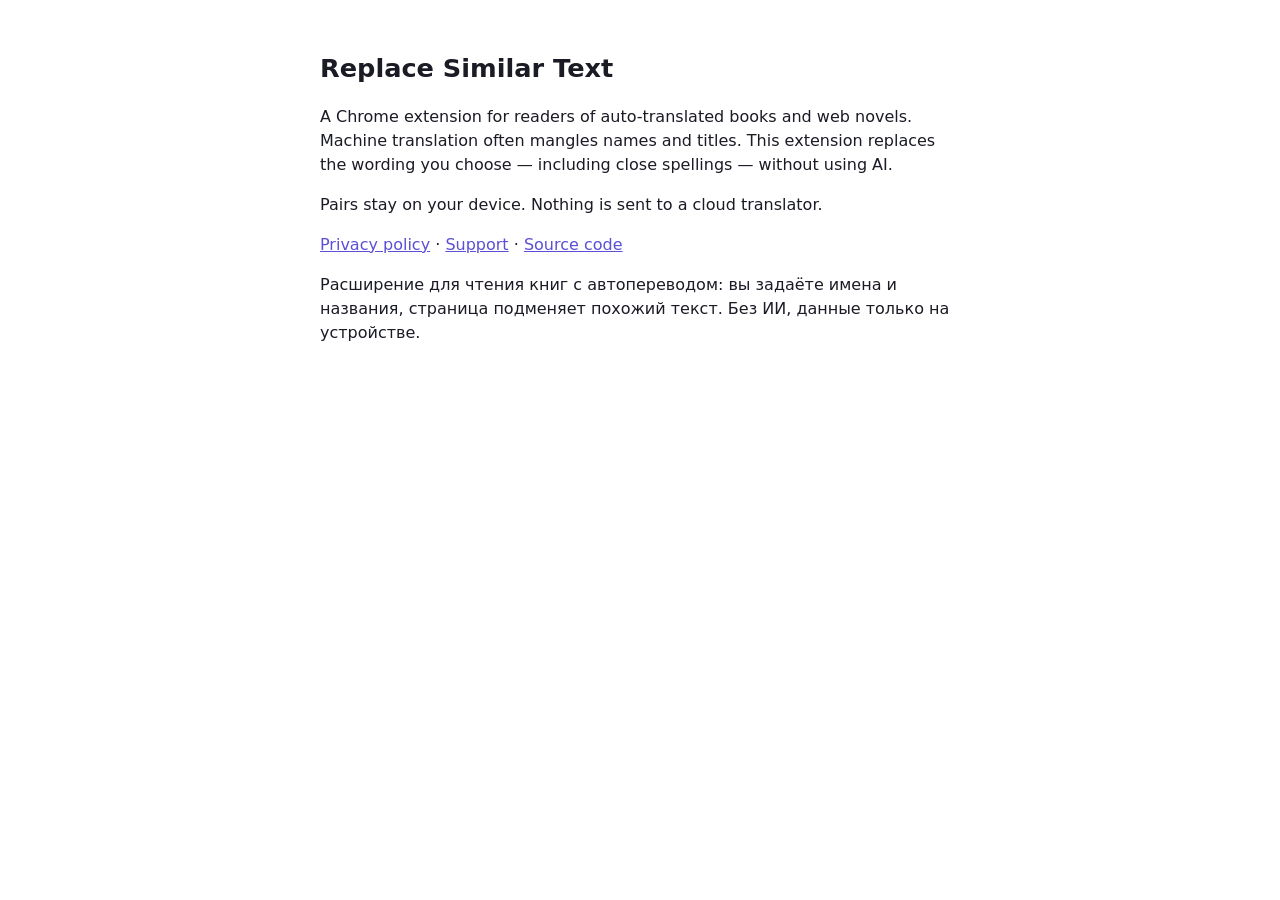
<file: docs/index.html>
<!doctype html>
<html lang="en">
  <head>
    <meta charset="utf-8" />
    <meta name="viewport" content="width=device-width, initial-scale=1" />
    <title>Replace Similar Text</title>
    <style>
      body { margin: 0 auto; max-width: 40rem; padding: 2rem 1.25rem; font: 16px/1.5 system-ui, sans-serif; color: #1a1b24; }
      a { color: #5b4fd6; }
      h1 { font-size: 1.6rem; }
    </style>
  </head>
  <body>
    <h1>Replace Similar Text</h1>
    <p>
      A Chrome extension for readers of auto-translated books and web novels.
      Machine translation often mangles names and titles. This extension replaces
      the wording you choose — including close spellings — without using AI.
    </p>
    <p>Pairs stay on your device. Nothing is sent to a cloud translator.</p>
    <p>
      <a href="privacy.html">Privacy policy</a>
      ·
      <a href="support.html">Support</a>
      ·
      <a href="https://github.com/IliaPavl/text-replace-extention">Source code</a>
    </p>
    <p lang="ru">
      Расширение для чтения книг с автопереводом: вы задаёте имена и названия, страница подменяет похожий текст. Без ИИ, данные только на устройстве.
    </p>
  </body>
</html>
</file>
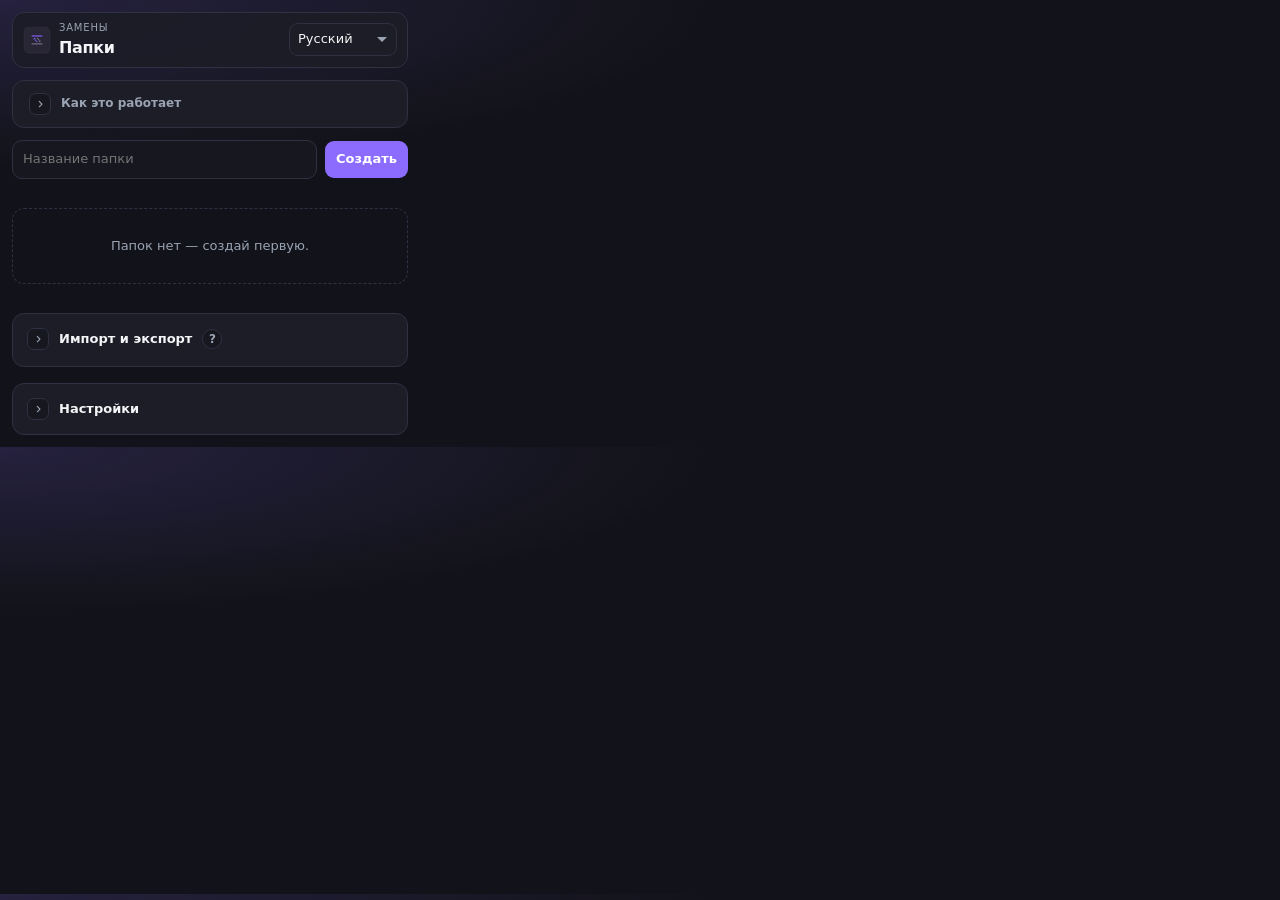
<file: popup.html>
<!doctype html>
<html lang="ru">
  <head>
    <meta charset="utf-8" />
    <title>Замены текста</title>
    <link rel="stylesheet" href="popup.css" />
  </head>
  <body>
    <div id="toast" hidden></div>
    <div id="help-pop" hidden></div>

    <section id="screen-folders">
      <header class="topbar">
        <div class="brand">
          <img class="brand-icon" src="icons/icon48.png" alt="" />
          <div>
            <p class="brand-kicker" data-i18n="brand">Замены</p>
            <h1 data-i18n="foldersTitle">Папки</h1>
          </div>
        </div>
        <div class="topbar-actions">
          <select id="locale" aria-label="Language"></select>
        </div>
      </header>

      <details class="hint-box">
        <summary class="settings-summary compact">
          <span class="disclosure" aria-hidden="true"></span>
          <span data-i18n="howItWorks">Как это работает</span>
        </summary>
        <p class="hint" data-i18n="foldersHint">
          Каждая папка — свой набор замен. На странице применяются пары из всех папок.
        </p>
      </details>

      <form id="folder-form" class="composer">
        <input id="folder-name" type="text" maxlength="80" data-i18n-placeholder="folderNamePlaceholder" placeholder="Название папки" required />
        <button type="submit" class="primary" data-i18n="createFolder">Создать</button>
      </form>

      <ul id="folder-list" class="card-list"></ul>

      <details class="settings-box io-panel">
        <summary class="settings-summary">
          <span class="disclosure" aria-hidden="true"></span>
          <span data-i18n="foldersIoTitle">Импорт и экспорт</span>
          <button type="button" class="help-btn" data-help="helpData">?</button>
        </summary>
        <div class="btn-stack io-stack">
          <button type="button" id="import-replace" data-i18n="importReplace">Импорт с заменой всего</button>
          <button type="button" id="import-append" data-i18n="importAppend">Импорт без замены</button>
          <button type="button" id="export-all" class="primary" data-i18n="exportAll">Экспортировать всё</button>
        </div>
        <input id="import-file" type="file" accept="application/json,.json" hidden />
      </details>

      <details class="settings-box">
        <summary class="settings-summary">
          <span class="disclosure" aria-hidden="true"></span>
          <span data-i18n="settingsSection">Настройки</span>
        </summary>

        <div class="settings-block">
          <p class="panel-title">
            <span id="match-global-title">Сопоставление по умолчанию</span>
            <button type="button" class="help-btn" data-help="helpMatchGlobal">?</button>
          </p>
          <div id="global-match-editor" class="match-editor"></div>
          <div class="btn-grid match-io">
            <button type="button" id="export-match" data-i18n="exportMatch">Выгрузить правила</button>
            <button type="button" id="import-match" data-i18n="importMatch">Импорт правил</button>
          </div>
          <input id="import-match-file" type="file" accept="application/json,.json" hidden />
        </div>

        <div class="settings-block">
          <p class="panel-title">
            <span data-i18n="settingsTitle">Интерфейс</span>
            <button type="button" class="help-btn" data-help="helpUiSettings">?</button>
          </p>
          <div class="btn-grid">
            <button type="button" id="export-settings" data-i18n="exportSettings">Выгрузить настройки</button>
            <button type="button" id="import-settings" data-i18n="importSettings">Импорт настроек</button>
          </div>
          <input id="import-settings-file" type="file" accept="application/json,.json" hidden />
        </div>

        <div class="settings-block">
          <p class="panel-title" data-i18n="storageSummary">Где хранятся данные</p>
          <p class="storage" id="storage-info"></p>
        </div>
      </details>
    </section>

    <section id="screen-pairs" hidden>
      <header class="topbar folder-topbar">
        <div class="brand">
          <button type="button" id="back" class="ghost" data-i18n="backFolders">← Папки</button>
          <h1 id="folder-title">Папка</h1>
        </div>
        <div class="folder-toolbar">
          <label class="switch">
            <input id="folder-auto" type="checkbox" checked />
            <span class="switch-ui" aria-hidden="true"></span>
            <span data-i18n="autoApply">Автозамена</span>
            <button type="button" class="help-btn" data-help="helpAuto">?</button>
          </label>
          <button type="button" id="scan" class="primary" data-i18n="scan">Сканировать</button>
          <button type="button" id="restore" data-i18n="restore">Как было</button>
        </div>
      </header>

      <form id="pair-form" class="panel form-card">
        <label>
          <span data-i18n="sourceText">Исходный текст</span>
          <textarea id="from" rows="2" required data-i18n-placeholder="sourcePlaceholder" placeholder="Ли Кэ, Вэй, Лянь Хуа Ган"></textarea>
        </label>
        <label>
          <span data-i18n="replacement">Замена</span>
          <textarea id="to" rows="2" data-i18n-placeholder="replacementPlaceholder" placeholder="На что заменить"></textarea>
        </label>
        <div class="mode-row">
          <div class="mode-switch" role="group">
            <button type="button" id="mode-fuzzy" class="active" data-mode="fuzzy" data-i18n="modeFuzzy">Сопоставление</button>
            <button type="button" id="mode-exact" data-mode="exact" data-i18n="modeExact">Точное совпадение</button>
          </div>
          <button type="button" class="help-btn" data-help="helpMode">?</button>
        </div>
        <input type="hidden" id="edit-id" />
        <input type="hidden" id="pair-mode" value="fuzzy" />
        <div class="composer">
          <button type="submit" class="primary grow" id="save" data-i18n="addPair">Добавить пару</button>
          <button type="button" id="cancel" hidden data-i18n="cancel">Отмена</button>
        </div>
      </form>

      <details class="settings-box folder-match-box">
        <summary class="settings-summary">
          <span class="disclosure" aria-hidden="true"></span>
          <span class="settings-summary-text">
            <span class="settings-kicker" data-i18n="settingsSection">Настройки</span>
            <span data-i18n="matchSettingsFolder">Сопоставление этой папки</span>
          </span>
          <button type="button" class="help-btn" data-help="helpMatchFolder">?</button>
        </summary>
        <label class="check-row">
          <input id="folder-match-inherit" type="checkbox" checked />
          <span data-i18n="matchInherit">Брать общие правила</span>
          <button type="button" class="help-btn" data-help="helpMatchFolder">?</button>
        </label>
        <div id="folder-match-editor" class="match-editor"></div>
      </details>

      <div class="search-row">
        <input id="pair-search" type="search" data-i18n-placeholder="searchPlaceholder" placeholder="Искать по тексту, замене и режиму" />
      </div>
      <ul id="pair-list" class="card-list"></ul>
    </section>

    <script src="match.js"></script>
    <script src="i18n.js"></script>
    <script src="storage.js"></script>
    <script src="popup.js"></script>
  </body>
</html>
</file>
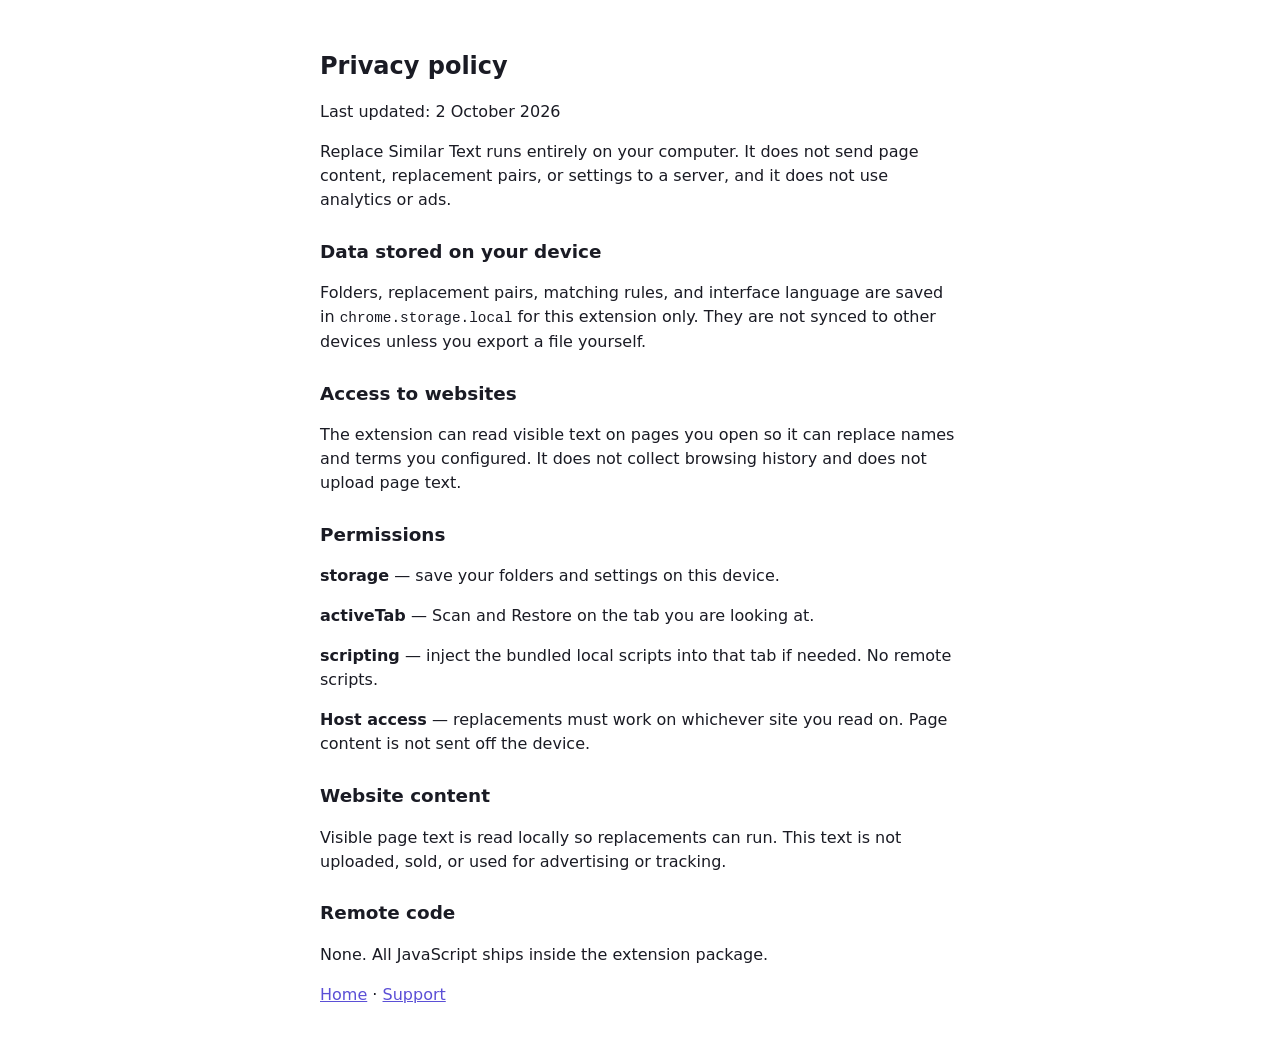
<file: docs/privacy.html>
<!doctype html>
<html lang="en">
  <head>
    <meta charset="utf-8" />
    <meta name="viewport" content="width=device-width, initial-scale=1" />
    <title>Replace Similar Text — Privacy</title>
    <style>
      body { margin: 0 auto; max-width: 40rem; padding: 2rem 1.25rem; font: 16px/1.5 system-ui, sans-serif; color: #1a1b24; }
      h1 { font-size: 1.5rem; }
      h2 { font-size: 1.15rem; margin-top: 1.6rem; }
      code { font-size: 0.9em; }
      a { color: #5b4fd6; }
    </style>
  </head>
  <body>
    <h1>Privacy policy</h1>
    <p>Last updated: 2 October 2026</p>
    <p>
      Replace Similar Text runs entirely on your computer. It does not send page content,
      replacement pairs, or settings to a server, and it does not use analytics or ads.
    </p>
    <h2>Data stored on your device</h2>
    <p>
      Folders, replacement pairs, matching rules, and interface language are saved in
      <code>chrome.storage.local</code> for this extension only. They are not synced to
      other devices unless you export a file yourself.
    </p>
    <h2>Access to websites</h2>
    <p>
      The extension can read visible text on pages you open so it can replace names and
      terms you configured. It does not collect browsing history and does not upload page text.
    </p>
    <h2>Permissions</h2>
    <p><strong>storage</strong> — save your folders and settings on this device.</p>
    <p><strong>activeTab</strong> — Scan and Restore on the tab you are looking at.</p>
    <p><strong>scripting</strong> — inject the bundled local scripts into that tab if needed. No remote scripts.</p>
    <p><strong>Host access</strong> — replacements must work on whichever site you read on. Page content is not sent off the device.</p>
    <h2>Website content</h2>
    <p>
      Visible page text is read locally so replacements can run. This text is not uploaded,
      sold, or used for advertising or tracking.
    </p>
    <h2>Remote code</h2>
    <p>None. All JavaScript ships inside the extension package.</p>
    <p>
      <a href="index.html">Home</a>
      ·
      <a href="support.html">Support</a>
    </p>
  </body>
</html>
</file>
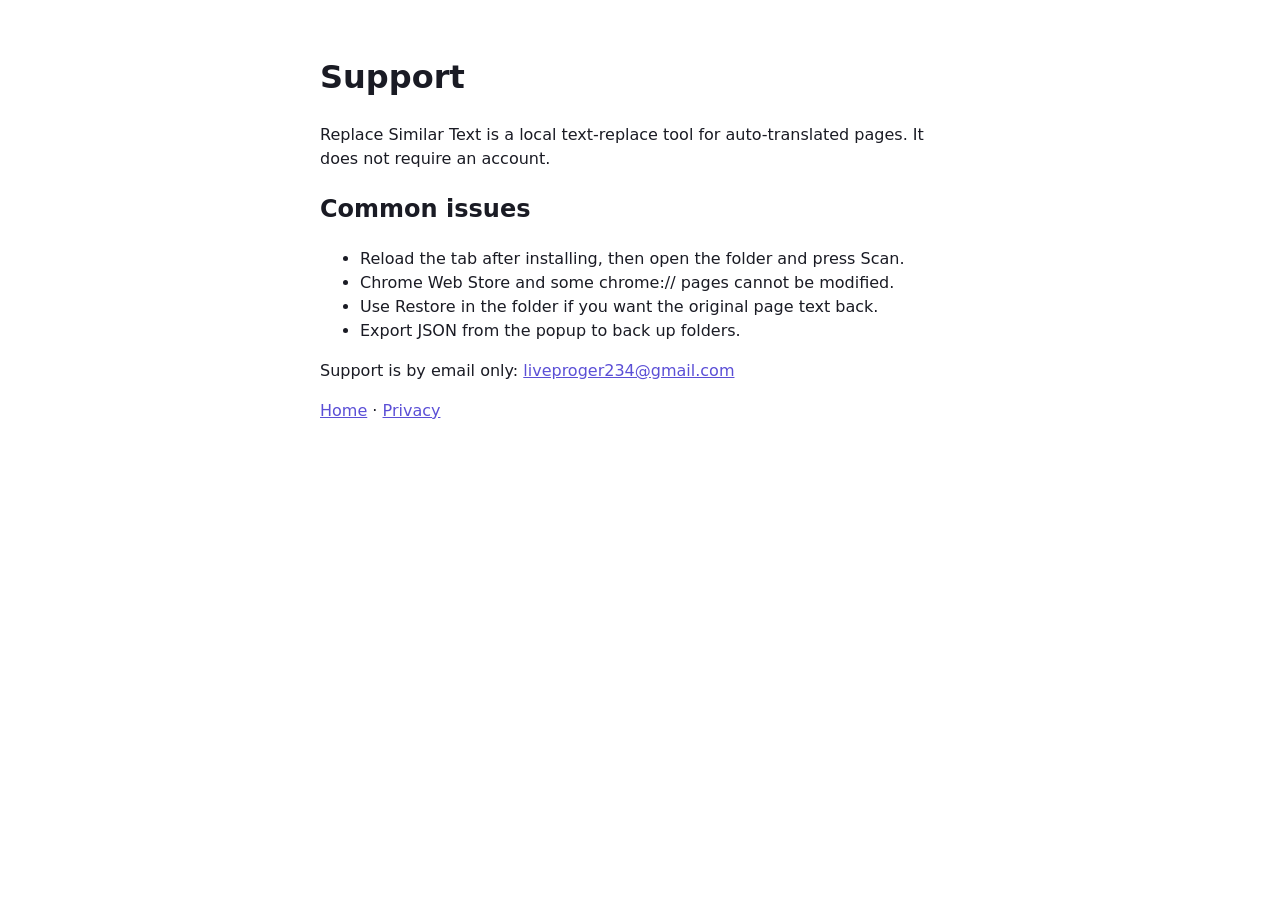
<file: docs/support.html>
<!doctype html>
<html lang="en">
  <head>
    <meta charset="utf-8" />
    <meta name="viewport" content="width=device-width, initial-scale=1" />
    <title>Replace Similar Text — Support</title>
    <style>
      body { margin: 0 auto; max-width: 40rem; padding: 2rem 1.25rem; font: 16px/1.5 system-ui, sans-serif; color: #1a1b24; }
      a { color: #5b4fd6; }
    </style>
  </head>
  <body>
    <h1>Support</h1>
    <p>
      Replace Similar Text is a local text-replace tool for auto-translated pages.
      It does not require an account.
    </p>
    <h2>Common issues</h2>
    <ul>
      <li>Reload the tab after installing, then open the folder and press Scan.</li>
      <li>Chrome Web Store and some chrome:// pages cannot be modified.</li>
      <li>Use Restore in the folder if you want the original page text back.</li>
      <li>Export JSON from the popup to back up folders.</li>
    </ul>
    <p>
      Support is by email only:
      <a href="mailto:liveproger234@gmail.com">liveproger234@gmail.com</a>
    </p>
    <p>
      <a href="index.html">Home</a>
      ·
      <a href="privacy.html">Privacy</a>
    </p>
  </body>
</html>
</file>
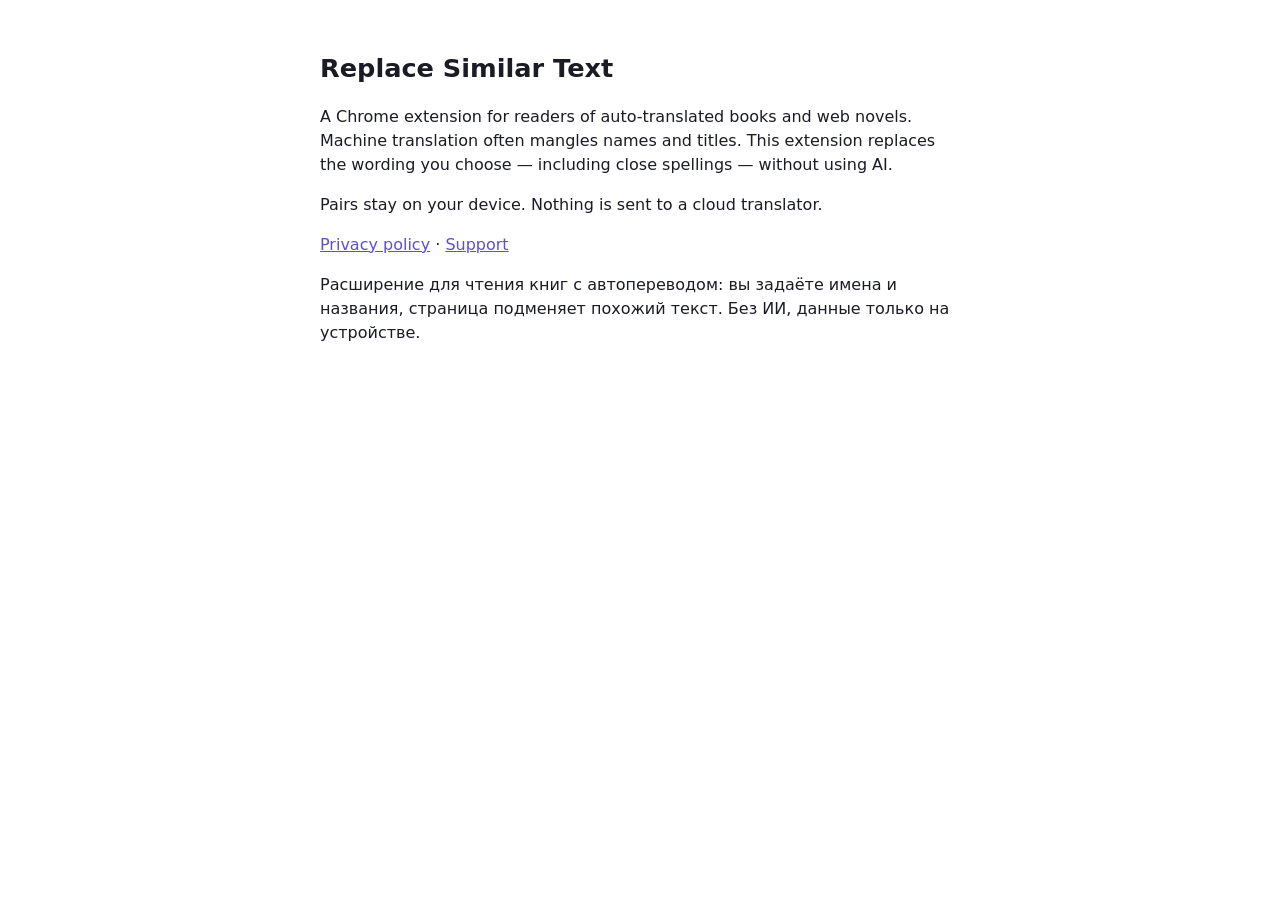
<file: store/homepage.html>
<!doctype html>
<html lang="en">
  <head>
    <meta charset="utf-8" />
    <meta name="viewport" content="width=device-width, initial-scale=1" />
    <title>Replace Similar Text</title>
    <style>
      body { margin: 0 auto; max-width: 40rem; padding: 2rem 1.25rem; font: 16px/1.5 system-ui, sans-serif; color: #1a1b24; }
      a { color: #5b4fd6; }
      h1 { font-size: 1.6rem; }
    </style>
  </head>
  <body>
    <h1>Replace Similar Text</h1>
    <p>
      A Chrome extension for readers of auto-translated books and web novels.
      Machine translation often mangles names and titles. This extension replaces
      the wording you choose — including close spellings — without using AI.
    </p>
    <p>Pairs stay on your device. Nothing is sent to a cloud translator.</p>
    <p>
      <a href="privacy.html">Privacy policy</a>
      ·
      <a href="support.html">Support</a>
    </p>
    <p lang="ru">
      Расширение для чтения книг с автопереводом: вы задаёте имена и названия, страница подменяет похожий текст. Без ИИ, данные только на устройстве.
    </p>
  </body>
</html>
</file>
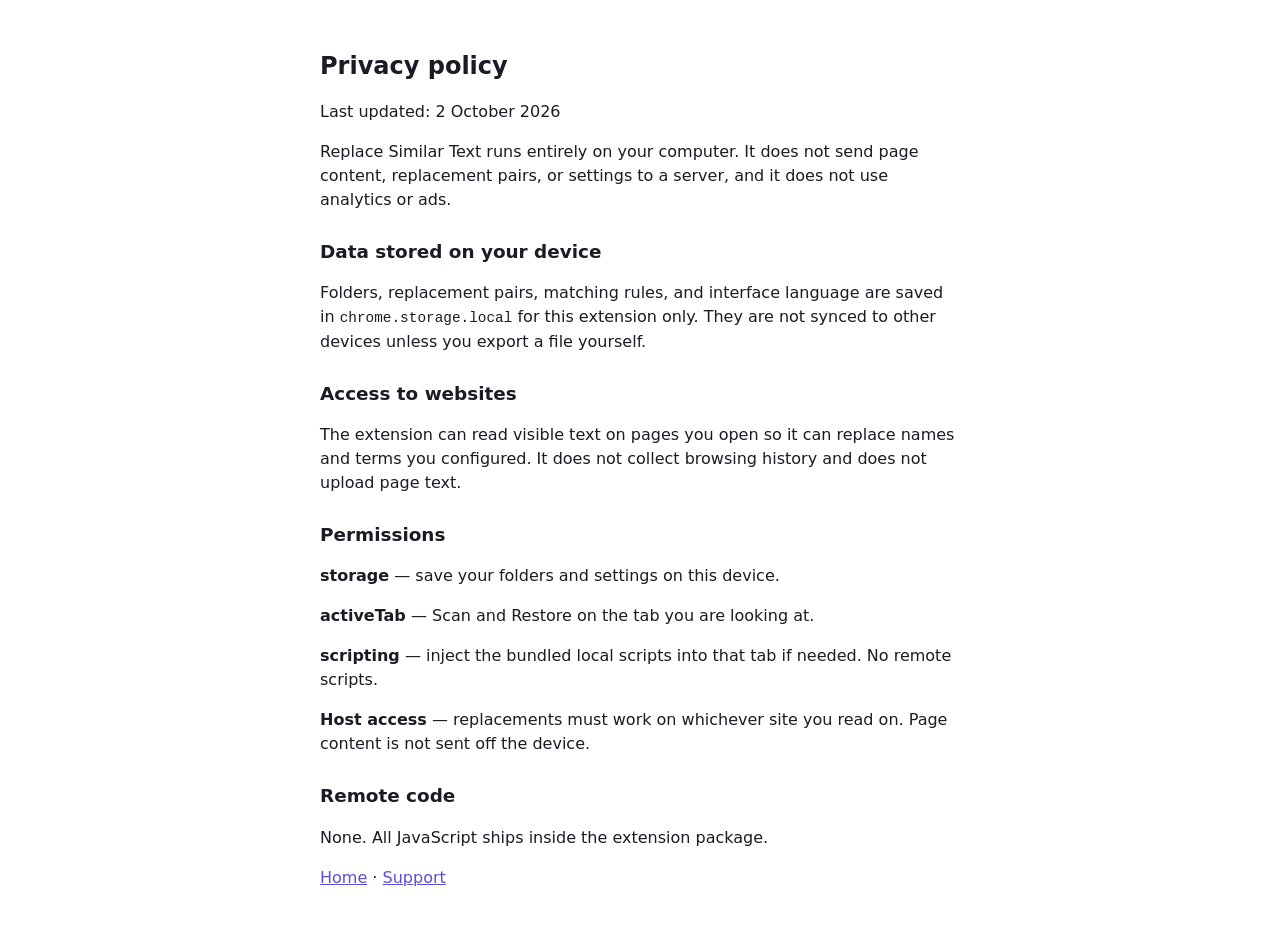
<file: store/privacy.html>
<!doctype html>
<html lang="en">
  <head>
    <meta charset="utf-8" />
    <meta name="viewport" content="width=device-width, initial-scale=1" />
    <title>Replace Similar Text — Privacy</title>
    <style>
      body { margin: 0 auto; max-width: 40rem; padding: 2rem 1.25rem; font: 16px/1.5 system-ui, sans-serif; color: #1a1b24; }
      h1 { font-size: 1.5rem; }
      h2 { font-size: 1.15rem; margin-top: 1.6rem; }
      code { font-size: 0.9em; }
      a { color: #5b4fd6; }
    </style>
  </head>
  <body>
    <h1>Privacy policy</h1>
    <p>Last updated: 2 October 2026</p>
    <p>
      Replace Similar Text runs entirely on your computer. It does not send page content,
      replacement pairs, or settings to a server, and it does not use analytics or ads.
    </p>
    <h2>Data stored on your device</h2>
    <p>
      Folders, replacement pairs, matching rules, and interface language are saved in
      <code>chrome.storage.local</code> for this extension only. They are not synced to
      other devices unless you export a file yourself.
    </p>
    <h2>Access to websites</h2>
    <p>
      The extension can read visible text on pages you open so it can replace names and
      terms you configured. It does not collect browsing history and does not upload page text.
    </p>
    <h2>Permissions</h2>
    <p><strong>storage</strong> — save your folders and settings on this device.</p>
    <p><strong>activeTab</strong> — Scan and Restore on the tab you are looking at.</p>
    <p><strong>scripting</strong> — inject the bundled local scripts into that tab if needed. No remote scripts.</p>
    <p><strong>Host access</strong> — replacements must work on whichever site you read on. Page content is not sent off the device.</p>
    <h2>Remote code</h2>
    <p>None. All JavaScript ships inside the extension package.</p>
    <p><a href="homepage.html">Home</a> · <a href="support.html">Support</a></p>
  </body>
</html>
</file>
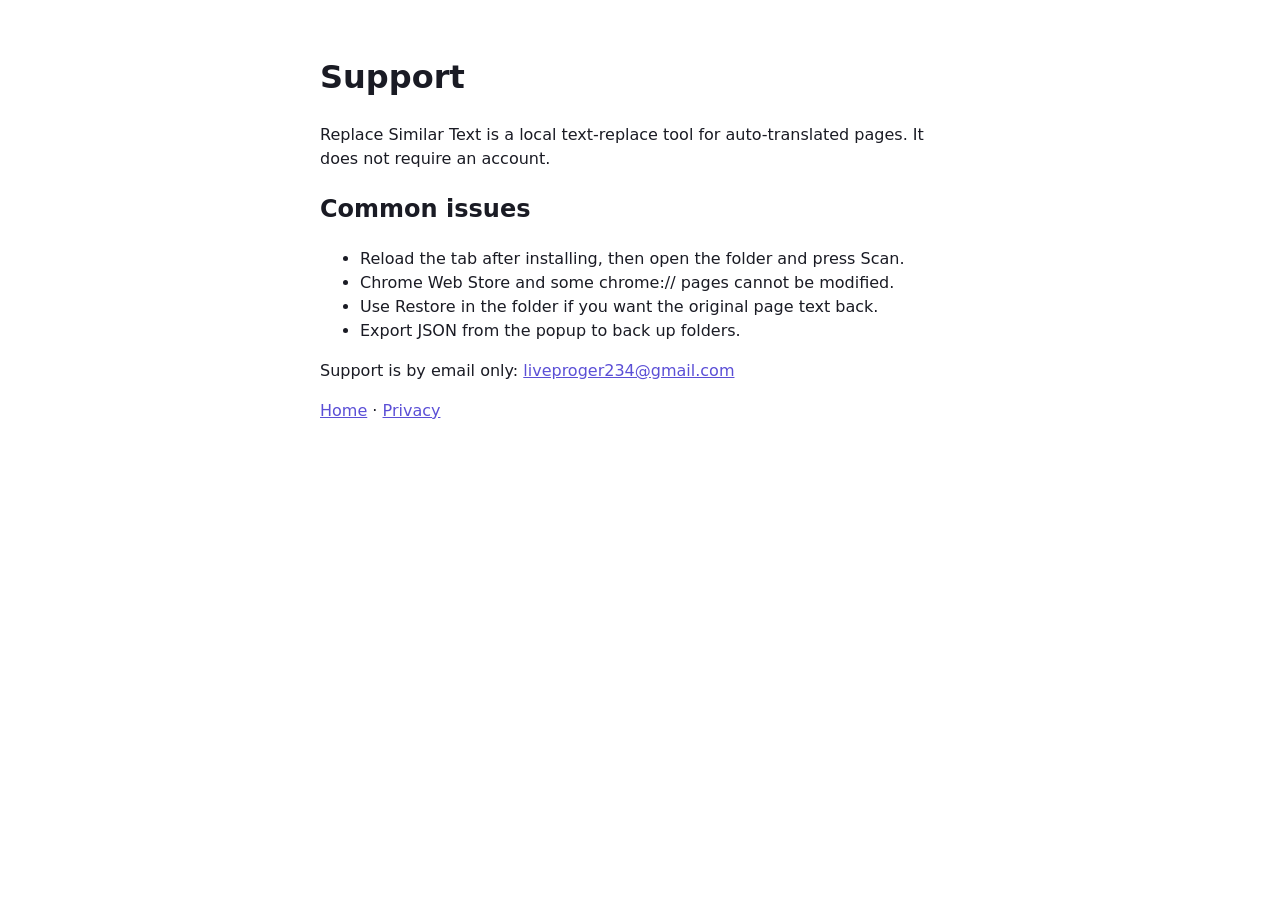
<file: store/support.html>
<!doctype html>
<html lang="en">
  <head>
    <meta charset="utf-8" />
    <meta name="viewport" content="width=device-width, initial-scale=1" />
    <title>Replace Similar Text — Support</title>
    <style>
      body { margin: 0 auto; max-width: 40rem; padding: 2rem 1.25rem; font: 16px/1.5 system-ui, sans-serif; color: #1a1b24; }
      a { color: #5b4fd6; }
    </style>
  </head>
  <body>
    <h1>Support</h1>
    <p>
      Replace Similar Text is a local text-replace tool for auto-translated pages.
      It does not require an account.
    </p>
    <h2>Common issues</h2>
    <ul>
      <li>Reload the tab after installing, then open the folder and press Scan.</li>
      <li>Chrome Web Store and some chrome:// pages cannot be modified.</li>
      <li>Use Restore in the folder if you want the original page text back.</li>
      <li>Export JSON from the popup to back up folders.</li>
    </ul>
    <p>
      Support is by email only:
      <a href="mailto:liveproger234@gmail.com">liveproger234@gmail.com</a>
    </p>
    <p><a href="homepage.html">Home</a> · <a href="privacy.html">Privacy</a></p>
  </body>
</html>
</file>
<file: popup.css>
:root {
  color-scheme: dark;
  --bg: #12131a;
  --card: #1c1d26;
  --card-hover: #232433;
  --border: #2e3142;
  --text: #f4f5f7;
  --muted: #9aa3b2;
  --accent: #8b6cff;
  --accent-dim: color-mix(in srgb, #8b6cff 22%, transparent);
  --danger: #fb7185;
  --ok: #34d399;
  --radius: 12px;
}

* { box-sizing: border-box; }

html {
  interpolate-size: allow-keywords;
  scrollbar-width: thin;
  scrollbar-color: #4a4e66 transparent;
}

body {
  margin: 0;
  width: 420px;
  max-height: 600px;
  overflow: auto;
  font: 13px/1.45 "Segoe UI", system-ui, sans-serif;
  color: var(--text);
  background:
    radial-gradient(120% 80% at 0% 0%, rgba(139, 108, 255, 0.16), transparent 46%),
    var(--bg);
  padding: 12px;
  scrollbar-width: thin;
  scrollbar-color: #4a4e66 transparent;
}

body::-webkit-scrollbar,
textarea::-webkit-scrollbar {
  width: 8px;
}

body::-webkit-scrollbar-track,
textarea::-webkit-scrollbar-track {
  background: transparent;
}

body::-webkit-scrollbar-thumb,
textarea::-webkit-scrollbar-thumb {
  background: #3d4158;
  border-radius: 99px;
  border: 2px solid var(--bg);
}

body::-webkit-scrollbar-thumb:hover,
textarea::-webkit-scrollbar-thumb:hover {
  background: #55597a;
}

h1 {
  margin: 0;
  font-size: 16px;
  font-weight: 650;
  letter-spacing: -0.02em;
  min-width: 0;
  overflow: hidden;
  text-overflow: ellipsis;
  white-space: nowrap;
}

.topbar {
  display: flex;
  align-items: center;
  justify-content: space-between;
  gap: 10px;
  margin-bottom: 12px;
  position: sticky;
  top: 0;
  z-index: 2;
  padding: 8px 10px;
  border: 1px solid var(--border);
  border-radius: var(--radius);
  background: color-mix(in srgb, var(--card) 88%, transparent);
  backdrop-filter: blur(10px);
}

.brand {
  display: flex;
  align-items: center;
  gap: 8px;
  min-width: 0;
}

.brand-icon {
  width: 28px;
  height: 28px;
  border-radius: 8px;
  flex-shrink: 0;
}

.brand-kicker {
  margin: 0;
  font-size: 10px;
  text-transform: uppercase;
  letter-spacing: 0.08em;
  color: var(--muted);
}

.folder-topbar {
  flex-direction: column;
  align-items: stretch;
  gap: 8px;
}

.folder-toolbar {
  display: flex;
  align-items: center;
  flex-wrap: wrap;
  gap: 8px;
}

.folder-toolbar .primary,
.folder-toolbar #restore {
  flex: 1;
}

.switch {
  display: inline-flex;
  align-items: center;
  gap: 6px;
  margin: 0;
  color: var(--text);
  font-size: 12px;
  cursor: pointer;
  user-select: none;
  flex: 1;
  min-width: 0;
}

.switch input {
  position: absolute;
  opacity: 0;
  width: 1px;
  height: 1px;
  pointer-events: none;
}

.switch-ui {
  position: relative;
  width: 34px;
  height: 20px;
  flex-shrink: 0;
  border-radius: 99px;
  background: #2a2d3d;
  border: 1px solid var(--border);
  transition: background 180ms ease, border-color 180ms ease;
}

.switch-ui::after {
  content: "";
  position: absolute;
  top: 2px;
  left: 2px;
  width: 14px;
  height: 14px;
  border-radius: 50%;
  background: #c5c8d4;
  transition: transform 180ms cubic-bezier(.22, .8, .32, 1), background 180ms ease;
}

.switch input:checked + .switch-ui {
  background: var(--accent);
  border-color: transparent;
}

.switch input:checked + .switch-ui::after {
  transform: translateX(14px);
  background: #fff;
}

.switch input:focus-visible + .switch-ui {
  outline: 2px solid color-mix(in srgb, var(--accent) 70%, white);
  outline-offset: 1px;
}

.topbar-actions {
  display: flex;
  align-items: center;
  gap: 6px;
  flex-shrink: 0;
}

#locale {
  appearance: none;
  max-width: 118px;
  min-width: 108px;
  padding: 6px 24px 6px 8px;
  border: 1px solid var(--border);
  border-radius: 9px;
  background: var(--card) url("data:image/svg+xml,%3Csvg xmlns='http://www.w3.org/2000/svg' width='12' height='8' viewBox='0 0 12 8'%3E%3Cpath fill='%239aa3b2' d='M1 1l5 5 5-5'/%3E%3C/svg%3E") no-repeat right 8px center;
  color: var(--text);
  font: inherit;
}

.hint-box {
  margin: 0 0 12px;
  border: 1px solid var(--border);
  border-radius: var(--radius);
  background: var(--card);
  padding: 8px 10px;
}

.hint-box summary {
  cursor: pointer;
  color: var(--muted);
  font-size: 12px;
  font-weight: 600;
  list-style: none;
}

.hint-box summary::-webkit-details-marker,
.settings-summary::-webkit-details-marker {
  display: none;
}

.hint,
.storage {
  margin: 8px 0 0;
  color: var(--muted);
  font-size: 12px;
}

.storage { word-break: break-word; }

.storage-box { margin-top: 12px; margin-bottom: 0; }

label {
  display: block;
  margin-bottom: 10px;
  color: var(--muted);
  font-size: 12px;
}

textarea,
input[type="text"] {
  display: block;
  width: 100%;
  margin-top: 5px;
  padding: 9px 10px;
  border: 1px solid var(--border);
  border-radius: 10px;
  background: #16171f;
  color: var(--text);
  font: inherit;
}

textarea {
  resize: vertical;
  min-height: 56px;
}

input[type="text"] { margin-top: 0; }

textarea:focus,
input[type="text"]:focus,
select:focus,
button:focus-visible {
  outline: 2px solid color-mix(in srgb, var(--accent) 70%, white);
  outline-offset: 1px;
}

.composer {
  display: flex;
  gap: 8px;
  align-items: center;
}

.composer input { flex: 1; min-width: 0; }

.grow { flex: 1; }

.panel {
  margin-top: 16px;
  padding: 12px;
  border: 1px solid var(--border);
  border-radius: var(--radius);
  background: var(--card);
}

.form-card { margin-top: 0; margin-bottom: 12px; }

.panel-title {
  margin: 0 0 8px;
  font-size: 11px;
  font-weight: 700;
  letter-spacing: 0.06em;
  text-transform: uppercase;
  color: var(--muted);
  display: flex;
  align-items: center;
  gap: 6px;
}

.panel-title + .btn-grid + .panel-title { margin-top: 12px; }

.btn-grid {
  display: grid;
  grid-template-columns: 1fr 1fr;
  gap: 8px;
}

.btn-stack {
  display: grid;
  gap: 8px;
}

.settings-box.io-panel {
  margin-top: 16px;
  padding-bottom: 8px;
}

.io-stack {
  margin: 8px 2px 6px;
}

button {
  border: 1px solid var(--border);
  background: #252736;
  color: var(--text);
  border-radius: 9px;
  padding: 8px 10px;
  cursor: pointer;
  font: inherit;
  flex-shrink: 0;
}

button:hover { filter: brightness(1.08); }

button.primary {
  background: var(--accent);
  border-color: transparent;
  color: #fff;
  font-weight: 650;
}

button.ghost {
  background: transparent;
  padding: 6px 8px;
}

button.danger {
  color: var(--danger);
  background: transparent;
}

button.iconish {
  padding: 6px 8px;
  font-size: 12px;
}

.mode-row {
  display: flex;
  align-items: center;
  gap: 8px;
  margin: 0 0 12px;
}

.mode-row .mode-switch { flex: 1; margin: 0; }

.mode-switch {
  display: flex;
  margin: 0 0 12px;
  padding: 3px;
  border-radius: 10px;
  background: #16171f;
  border: 1px solid var(--border);
}

.mode-switch button {
  flex: 1;
  border: none;
  background: transparent;
}

.mode-switch button.active {
  background: var(--accent-dim);
  color: #d8ccff;
}

.card-list {
  list-style: none;
  margin: 16px 0 0;
  padding: 0;
  display: grid;
  gap: 8px;
}

#pair-list.card-list { margin-top: 0; }

.card {
  display: flex;
  gap: 8px;
  align-items: stretch;
  background: var(--card);
  border: 1px solid var(--border);
  border-radius: var(--radius);
  padding: 0;
  overflow: hidden;
}

.card-main {
  flex: 1;
  min-width: 0;
  padding: 10px 10px 10px 12px;
  text-align: left;
  background: transparent;
  border: none;
  border-radius: 0;
  cursor: pointer;
}

.card:hover { background: var(--card-hover); }

.card-name {
  margin: 0;
  font-weight: 650;
  font-size: 14px;
}

.meta {
  margin: 4px 0 0;
  color: var(--muted);
  font-size: 12px;
}

.card-side {
  display: flex;
  flex-direction: column;
  justify-content: center;
  gap: 4px;
  padding: 8px;
  border-left: 1px solid var(--border);
}

.card .disclosure {
  align-self: center;
  margin-right: 2px;
  background: transparent;
  border-color: transparent;
}

.pair-from,
.pair-to {
  white-space: pre-wrap;
  word-break: break-word;
  margin: 0;
}

.pair-from { font-weight: 650; }
.pair-to { color: var(--muted); margin-top: 4px; }

.badge {
  display: inline-flex;
  margin-top: 8px;
  padding: 3px 8px;
  border-radius: 999px;
  font-size: 11px;
  font-weight: 650;
  background: var(--accent-dim);
  color: #d8ccff;
  border: none;
  cursor: pointer;
}

.badge.exact {
  background: color-mix(in srgb, #34d399 18%, transparent);
  color: #6ee7b7;
}

.empty {
  color: var(--muted);
  text-align: center;
  padding: 28px 12px;
  border: 1px dashed var(--border);
  border-radius: var(--radius);
}

[hidden] {
  display: none !important;
}

#toast {
  position: sticky;
  top: 0;
  z-index: 5;
  margin: 0 0 8px;
  padding: 8px 10px;
  border-radius: 10px;
  background: #123628;
  color: var(--ok);
  font-size: 12px;
  font-weight: 650;
}

#toast.error {
  background: #3a1520;
  color: var(--danger);
}

.help-btn {
  display: inline-grid;
  place-items: center;
  width: 20px;
  height: 20px;
  padding: 0;
  border-radius: 50%;
  font-size: 12px;
  font-weight: 700;
  line-height: 1;
  color: var(--muted);
  background: #16171f;
  flex-shrink: 0;
  transition: color 160ms ease, background 160ms ease, border-color 160ms ease;
}

.help-btn:hover {
  filter: none;
  color: #efe9ff;
  border-color: color-mix(in srgb, var(--accent) 55%, var(--border));
  background: var(--accent-dim);
}

#help-pop {
  position: fixed;
  z-index: 30;
  width: 280px;
  padding: 10px 12px;
  border-radius: 10px;
  background: #252736;
  border: 1px solid var(--border);
  box-shadow: 0 10px 28px rgba(0, 0, 0, 0.45);
  color: var(--text);
  font-size: 12px;
  font-weight: 400;
  line-height: 1.45;
  white-space: pre-wrap;
  animation: pop-in 160ms ease;
}

.search-row {
  margin: 0 0 10px;
}

.search-row input {
  width: 100%;
  padding-left: 34px;
  background-image: url("data:image/svg+xml,%3Csvg xmlns='http://www.w3.org/2000/svg' width='16' height='16' fill='none' stroke='%239aa3b2' stroke-width='1.6' stroke-linecap='round' viewBox='0 0 16 16'%3E%3Ccircle cx='7' cy='7' r='4.2'/%3E%3Cpath d='M10.4 10.4L13.5 13.5'/%3E%3C/svg%3E");
  background-repeat: no-repeat;
  background-position: 10px center;
}

.settings-box {
  margin-top: 16px;
  border: 1px solid var(--border);
  border-radius: var(--radius);
  background: var(--card);
  padding: 6px;
}

.settings-box::details-content,
.hint-box::details-content {
  overflow: hidden;
  transition: block-size 220ms ease, content-visibility 220ms allow-discrete;
}

.settings-box:not([open])::details-content,
.hint-box:not([open])::details-content {
  block-size: 0;
}

.settings-box[open]::details-content,
.hint-box[open]::details-content {
  block-size: auto;
}

.settings-summary {
  display: flex;
  align-items: center;
  gap: 10px;
  cursor: pointer;
  user-select: none;
  padding: 8px 8px;
  margin: 0;
  border-radius: 10px;
  color: var(--text);
  font-size: 13px;
  font-weight: 650;
  list-style: none;
  transition: background 160ms ease;
}

.settings-summary:hover {
  background: var(--card-hover);
}

.settings-summary.compact {
  color: var(--muted);
  font-size: 12px;
  padding: 4px 6px;
}

.settings-summary-text {
  display: flex;
  flex-direction: column;
  gap: 1px;
  min-width: 0;
  flex: 1;
  text-align: left;
}

.settings-kicker {
  font-size: 10px;
  font-weight: 700;
  letter-spacing: 0.07em;
  text-transform: uppercase;
  color: #c4b5ff;
}

.disclosure {
  display: grid;
  place-items: center;
  width: 22px;
  height: 22px;
  border-radius: 7px;
  background: #16171f;
  border: 1px solid var(--border);
  color: var(--muted);
  flex-shrink: 0;
  transition: background 180ms ease, border-color 180ms ease, color 180ms ease;
}

.disclosure::before {
  content: "";
  width: 10px;
  height: 10px;
  background: currentColor;
  -webkit-mask: url("data:image/svg+xml,%3Csvg xmlns='http://www.w3.org/2000/svg' viewBox='0 0 16 16'%3E%3Cpath fill='black' d='M6.2 3.2a.9.9 0 0 1 1.27 0l4.33 4.33a.9.9 0 0 1 0 1.27L7.47 13.13A.9.9 0 0 1 6.2 11.86L9.86 8.2 6.2 4.54a.9.9 0 0 1 0-1.34z'/%3E%3C/svg%3E") center / contain no-repeat;
  mask: url("data:image/svg+xml,%3Csvg xmlns='http://www.w3.org/2000/svg' viewBox='0 0 16 16'%3E%3Cpath fill='black' d='M6.2 3.2a.9.9 0 0 1 1.27 0l4.33 4.33a.9.9 0 0 1 0 1.27L7.47 13.13A.9.9 0 0 1 6.2 11.86L9.86 8.2 6.2 4.54a.9.9 0 0 1 0-1.34z'/%3E%3C/svg%3E") center / contain no-repeat;
  transform: rotate(0deg);
  transform-origin: 50% 50%;
  transition: transform 200ms cubic-bezier(.22, .8, .32, 1);
}

details[open] > summary .disclosure {
  color: #ddd6ff;
  background: var(--accent-dim);
  border-color: color-mix(in srgb, var(--accent) 40%, var(--border));
}

details[open] > summary .disclosure::before {
  transform: rotate(90deg);
}

.settings-block {
  padding: 12px;
  margin: 6px 2px;
  border: 1px solid var(--border);
  border-radius: 10px;
  background: #16171f;
  animation: pop-in 180ms ease;
}

.settings-block .panel-title { margin-top: 0; }

.folder-match-box {
  margin: 0 0 12px;
}

.folder-match-box[open] {
  padding-bottom: 8px;
}

.match-io { margin-top: 10px; }

.match-editor {
  display: grid;
  gap: 12px;
  margin-top: 4px;
}

.field { margin-bottom: 0; }

.field-label {
  display: flex;
  align-items: center;
  gap: 6px;
  margin-bottom: 6px;
}

.range-row {
  display: flex;
  align-items: center;
  gap: 10px;
}

.range-row input[type="range"] {
  flex: 1;
  height: 22px;
  margin: 0;
  padding: 0;
  border: none;
  background: transparent;
  -webkit-appearance: none;
  appearance: none;
  accent-color: var(--accent);
}

.range-row input[type="range"]::-webkit-slider-runnable-track {
  height: 4px;
  border-radius: 99px;
  background: #2a2d3d;
}

.range-row input[type="range"]::-webkit-slider-thumb {
  -webkit-appearance: none;
  appearance: none;
  width: 14px;
  height: 14px;
  margin-top: -5px;
  border-radius: 50%;
  background: #c4b5ff;
  border: 2px solid #1c1d26;
  box-shadow: 0 0 0 1px color-mix(in srgb, var(--accent) 50%, transparent);
}

.range-val {
  min-width: 2.6em;
  padding: 3px 6px;
  border-radius: 6px;
  background: #1c1d26;
  color: var(--text);
  font-variant-numeric: tabular-nums;
  font-size: 12px;
  text-align: center;
}

.check-row {
  display: flex;
  align-items: center;
  gap: 8px;
  margin: 4px 2px 10px;
  padding: 8px 10px;
  border-radius: 10px;
  background: #16171f;
  color: var(--text);
  font-size: 12px;
}

.check-row input { accent-color: var(--accent); }

input[type="number"],
input[type="search"] {
  display: block;
  width: 100%;
  margin-top: 5px;
  padding: 9px 10px;
  border: 1px solid var(--border);
  border-radius: 10px;
  background: #12131a;
  color: var(--text);
  font: inherit;
}

input[type="search"] { margin-top: 0; }

.match-editor textarea { min-height: 72px; background: #12131a; }

.mode-switch button {
  transition: background 160ms ease, color 160ms ease;
}

@keyframes pop-in {
  from { opacity: 0; transform: translateY(-4px); }
  to { opacity: 1; transform: none; }
}

@media (prefers-reduced-motion: reduce) {
  *,
  *::before,
  *::after {
    animation: none !important;
    transition: none !important;
  }
}
</file>
